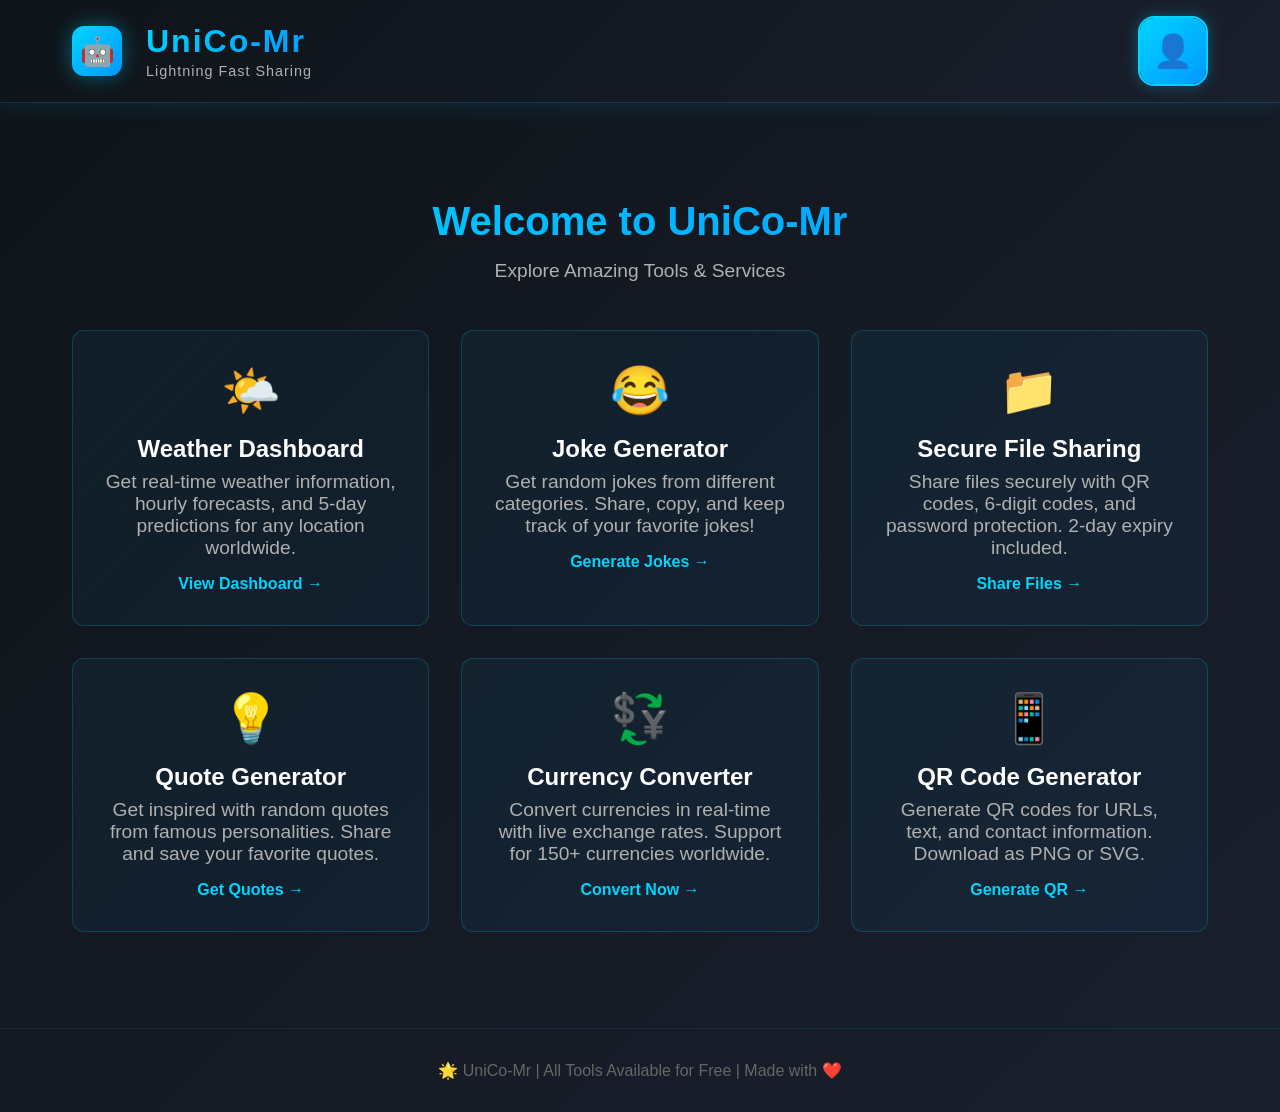
<file: index.html>
<!DOCTYPE html>
<html lang="en">
<head>
    <meta charset="UTF-8">
    <meta name="viewport" content="width=device-width, initial-scale=1.0">
    <title>UniCo-Mr - Lightning Fast Sharing Platform</title>
    <link rel="stylesheet" href="style.css">
</head>
<body>
    <header class="navbar">
        <div class="container">
            <div class="logo">
                <div class="logo-icon">🤖</div>
                <div class="logo-text">
                    <h1>UniCo-Mr</h1>
                    <p>Lightning Fast Sharing</p>
                </div>
            </div>
            <div class="profile-icon">
                <div class="profile-avatar">👤</div>
            </div>
        </div>
    </header>

    <main class="content">
        <section class="hero">
            <h2>Welcome to UniCo-Mr</h2>
            <p>Explore Amazing Tools & Services</p>
        </section>

        <div class="features-grid">
            <!-- Feature 1: Weather Dashboard -->
            <a href="weather.html" class="feature-card">
                <div class="feature-icon">🌤️</div>
                <h3 class="feature-title">Weather Dashboard</h3>
                <p class="feature-description">Get real-time weather information, hourly forecasts, and 5-day predictions for any location worldwide.</p>
                <span class="feature-link">View Dashboard →</span>
            </a>

            <!-- Feature 2: Joke Generator -->
            <a href="joke.html" class="feature-card">
                <div class="feature-icon">😂</div>
                <h3 class="feature-title">Joke Generator</h3>
                <p class="feature-description">Get random jokes from different categories. Share, copy, and keep track of your favorite jokes!</p>
                <span class="feature-link">Generate Jokes →</span>
            </a>

            <!-- Feature 3: File Sharing -->
            <a href="file-sharing.html" class="feature-card">
                <div class="feature-icon">📁</div>
                <h3 class="feature-title">Secure File Sharing</h3>
                <p class="feature-description">Share files securely with QR codes, 6-digit codes, and password protection. 2-day expiry included.</p>
                <span class="feature-link">Share Files →</span>
            </a>

            <!-- Feature 4: Random Quote Generator -->
            <a href="quotes.html" class="feature-card">
                <div class="feature-icon">💡</div>
                <h3 class="feature-title">Quote Generator</h3>
                <p class="feature-description">Get inspired with random quotes from famous personalities. Share and save your favorite quotes.</p>
                <span class="feature-link">Get Quotes →</span>
            </a>

            <!-- Feature 5: Currency Converter -->
            <a href="currency.html" class="feature-card">
                <div class="feature-icon">💱</div>
                <h3 class="feature-title">Currency Converter</h3>
                <p class="feature-description">Convert currencies in real-time with live exchange rates. Support for 150+ currencies worldwide.</p>
                <span class="feature-link">Convert Now →</span>
            </a>

            <!-- Feature 6: QR Code Generator -->
            <a href="qrcode.html" class="feature-card">
                <div class="feature-icon">📱</div>
                <h3 class="feature-title">QR Code Generator</h3>
                <p class="feature-description">Generate QR codes for URLs, text, and contact information. Download as PNG or SVG.</p>
                <span class="feature-link">Generate QR →</span>
            </a>
        </div>
    </main>

    <footer class="footer">
        <p>🌟 UniCo-Mr | All Tools Available for Free | Made with ❤️</p>
    </footer>
</body>
</html>
</file>
<file: style.css>
* {
    margin: 0;
    padding: 0;
    box-sizing: border-box;
}

body {
    font-family: 'Segoe UI', Tahoma, Geneva, Verdana, sans-serif;
    background: linear-gradient(135deg, #0f1419 0%, #1a1f2e 100%);
    color: #fff;
    min-height: 100vh;
}

/* Navbar Styling */
.navbar {
    background: linear-gradient(135deg, rgba(15, 20, 25, 0.95) 0%, rgba(26, 31, 46, 0.95) 100%);
    border-bottom: 1px solid rgba(0, 200, 255, 0.2);
    padding: 1rem 0;
    position: sticky;
    top: 0;
    box-shadow: 0 4px 20px rgba(0, 200, 255, 0.1);
}

.container {
    max-width: 1200px;
    margin: 0 auto;
    padding: 0 2rem;
    display: flex;
    justify-content: space-between;
    align-items: center;
}

/* Logo Section */
.logo {
    display: flex;
    align-items: center;
    gap: 1.5rem;
}

.logo-icon {
    width: 50px;
    height: 50px;
    background: linear-gradient(135deg, #00d4ff 0%, #0099ff 100%);
    border-radius: 12px;
    display: flex;
    align-items: center;
    justify-content: center;
    font-size: 28px;
    box-shadow: 0 0 20px rgba(0, 212, 255, 0.4);
}

.logo-text h1 {
    font-size: 2rem;
    background: linear-gradient(135deg, #00d4ff 0%, #0099ff 100%);
    -webkit-background-clip: text;
    -webkit-text-fill-color: transparent;
    background-clip: text;
    font-weight: 700;
    letter-spacing: 2px;
}

.logo-text p {
    font-size: 0.9rem;
    color: #b0b0b0;
    margin-top: 0.2rem;
    letter-spacing: 1px;
}

/* Profile Icon */
.profile-icon {
    width: 70px;
    height: 70px;
    background: linear-gradient(135deg, rgba(0, 212, 255, 0.2) 0%, rgba(0, 153, 255, 0.2) 100%);
    border: 2px solid #00d4ff;
    border-radius: 16px;
    display: flex;
    align-items: center;
    justify-content: center;
    cursor: pointer;
    transition: all 0.3s ease;
    box-shadow: 0 0 15px rgba(0, 212, 255, 0.3);
    position: relative;
    overflow: hidden;
}

.profile-icon:hover {
    transform: scale(1.05);
    box-shadow: 0 0 25px rgba(0, 212, 255, 0.5);
    background: linear-gradient(135deg, rgba(0, 212, 255, 0.3) 0%, rgba(0, 153, 255, 0.3) 100%);
}

.profile-avatar {
    width: 100%;
    height: 100%;
    display: flex;
    align-items: center;
    justify-content: center;
    background: linear-gradient(135deg, #00d4ff 0%, #0099ff 100%);
    font-size: 32px;
    border-radius: 14px;
}

/* Main Content */
.content {
    max-width: 1200px;
    margin: 4rem auto;
    padding: 2rem;
    text-align: center;
}

.content h2 {
    font-size: 2.5rem;
    margin-bottom: 1rem;
    background: linear-gradient(135deg, #00d4ff 0%, #0099ff 100%);
    -webkit-background-clip: text;
    -webkit-text-fill-color: transparent;
    background-clip: text;
}

.content p {
    font-size: 1.2rem;
    color: #b0b0b0;
}

/* Features Grid */
.features-grid {
    display: grid;
    grid-template-columns: repeat(auto-fit, minmax(300px, 1fr));
    gap: 2rem;
    margin-top: 3rem;
}

.feature-card {
    background: linear-gradient(135deg, rgba(0, 212, 255, 0.05) 0%, rgba(0, 153, 255, 0.05) 100%);
    border: 1px solid rgba(0, 212, 255, 0.2);
    border-radius: 12px;
    padding: 2rem;
    text-decoration: none;
    color: inherit;
    transition: all 0.3s ease;
    cursor: pointer;
}

.feature-card:hover {
    transform: translateY(-10px);
    border-color: #00d4ff;
    box-shadow: 0 10px 30px rgba(0, 212, 255, 0.2);
    background: linear-gradient(135deg, rgba(0, 212, 255, 0.1) 0%, rgba(0, 153, 255, 0.1) 100%);
}

.feature-icon {
    font-size: 3rem;
    margin-bottom: 1rem;
}

.feature-title {
    font-size: 1.5rem;
    margin-bottom: 0.5rem;
    color: #fff;
}

.feature-description {
    font-size: 0.95rem;
    color: #b0b0b0;
    margin-bottom: 1rem;
}

.feature-link {
    display: inline-block;
    color: #00d4ff;
    font-weight: 600;
    transition: all 0.3s ease;
}

.feature-card:hover .feature-link {
    transform: translateX(5px);
}

/* Footer */
.footer {
    text-align: center;
    padding: 2rem;
    color: #666;
    border-top: 1px solid rgba(0, 212, 255, 0.1);
    margin-top: 4rem;
}

/* Responsive Design */
@media (max-width: 768px) {
    .container {
        padding: 0 1rem;
    }

    .logo {
        gap: 1rem;
    }

    .logo-text h1 {
        font-size: 1.5rem;
    }

    .logo-text p {
        font-size: 0.8rem;
    }

    .profile-icon {
        width: 50px;
        height: 50px;
    }

    .profile-avatar {
        font-size: 24px;
    }

    .content h2 {
        font-size: 1.8rem;
    }

    .features-grid {
        grid-template-columns: 1fr;
    }
}
</file>
